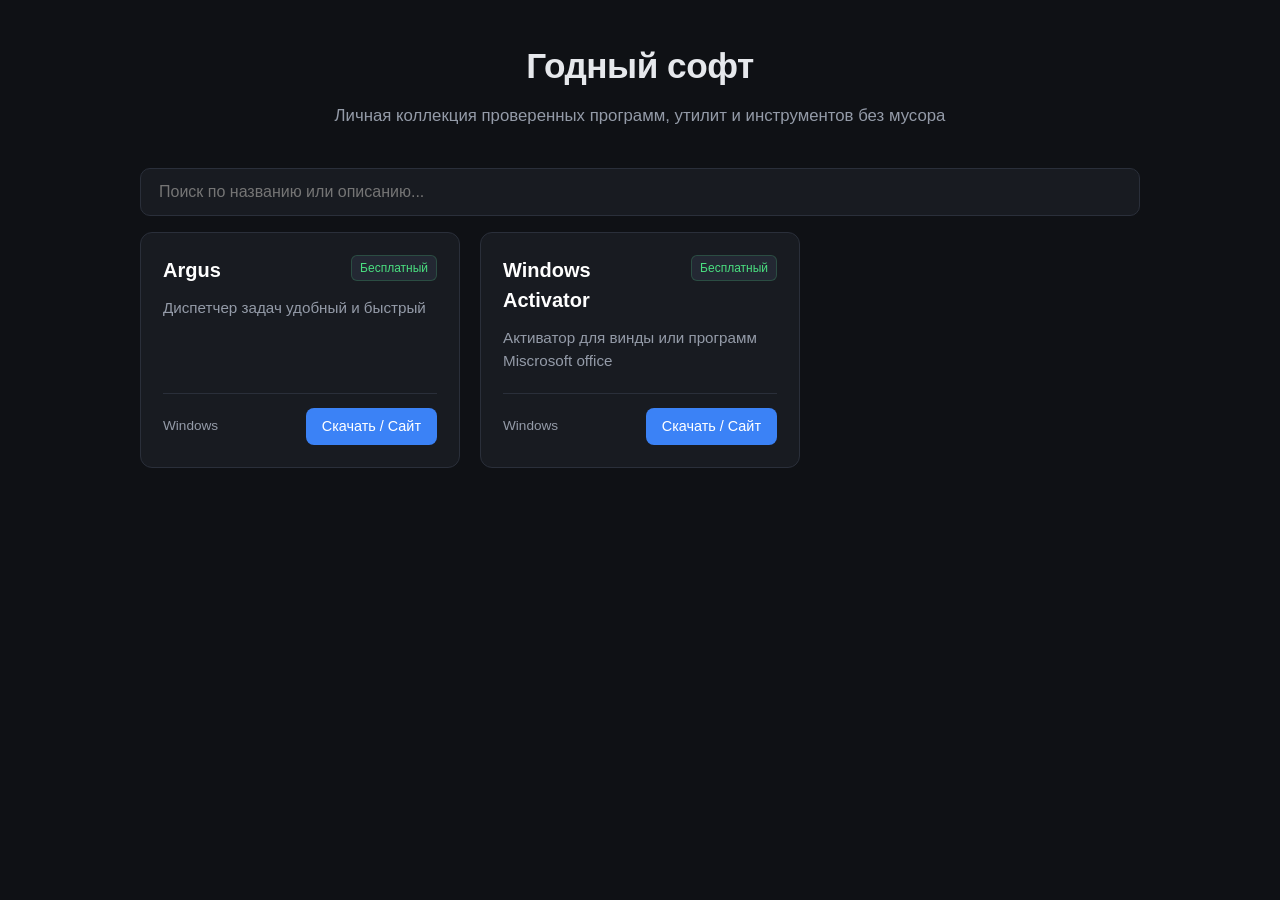
<file: pc.html>
<!DOCTYPE html>
<html lang="ru">
<head>
  <meta charset="UTF-8">
  <meta name="viewport" content="width=device-width, initial-scale=1.0">
  <title>Полезный софт — Подборка программ</title>
  <style>
    :root {
      --bg: #0f1115;
      --card-bg: #181b21;
      --card-hover: #1f232b;
      --border: #2a2f3a;
      --text: #e6e8ec;
      --text-muted: #949ba8;
      --accent: #3b82f6;
      --accent-hover: #2563eb;
      --tag-bg: #232833;
    }

    * {
      box-sizing: border-box;
      margin: 0;
      padding: 0;
    }

    body {
      font-family: -apple-system, BlinkMacSystemFont, "Segoe UI", Roboto, Inter, sans-serif;
      background-color: var(--bg);
      color: var(--text);
      line-height: 1.5;
      padding: 40px 20px;
    }

    .container {
      max-width: 1000px;
      margin: 0 auto;
    }

    /* Шапка */
    header {
      text-align: center;
      margin-bottom: 40px;
    }

    header h1 {
      font-size: 2.2rem;
      font-weight: 700;
      margin-bottom: 10px;
      letter-spacing: -0.5px;
    }

    header p {
      color: var(--text-muted);
      font-size: 1.05rem;
    }

    /* Поиск и фильтры */
    .controls {
      display: flex;
      flex-direction: column;
      gap: 16px;
      margin-bottom: 32px;
    }

    .search-input {
      width: 100%;
      padding: 14px 18px;
      font-size: 1rem;
      background-color: var(--card-bg);
      border: 1px solid var(--border);
      border-radius: 10px;
      color: var(--text);
      outline: none;
      transition: border-color 0.2s;
    }

    .search-input:focus {
      border-color: var(--accent);
    }

    .filters {
      display: flex;
      flex-wrap: wrap;
      gap: 8px;
    }

    .filter-btn {
      background-color: var(--card-bg);
      border: 1px solid var(--border);
      color: var(--text-muted);
      padding: 6px 14px;
      border-radius: 20px;
      font-size: 0.9rem;
      cursor: pointer;
      transition: all 0.2s;
    }

    .filter-btn:hover {
      color: var(--text);
      border-color: #404756;
    }

    .filter-btn.active {
      background-color: var(--accent);
      border-color: var(--accent);
      color: #fff;
    }

    /* Сетка карточек */
    .grid {
      display: grid;
      grid-template-columns: repeat(auto-fill, minmax(300px, 1fr));
      gap: 20px;
    }

    .card {
      background-color: var(--card-bg);
      border: 1px solid var(--border);
      border-radius: 12px;
      padding: 22px;
      display: flex;
      flex-direction: column;
      justify-content: space-between;
      transition: transform 0.2s, background-color 0.2s, border-color 0.2s;
    }

    .card:hover {
      transform: translateY(-3px);
      background-color: var(--card-hover);
      border-color: #3a4150;
    }

    .card-header {
      display: flex;
      justify-content: space-between;
      align-items: flex-start;
      gap: 12px;
      margin-bottom: 12px;
    }

    .card-title {
      font-size: 1.25rem;
      font-weight: 600;
      color: #fff;
    }

    .badge {
      font-size: 0.75rem;
      padding: 3px 8px;
      border-radius: 6px;
      background-color: var(--tag-bg);
      color: var(--text-muted);
      white-space: nowrap;
      border: 1px solid var(--border);
    }

    .badge.free {
      color: #4ade80;
      border-color: rgba(74, 222, 128, 0.2);
    }

    .card-desc {
      color: var(--text-muted);
      font-size: 0.95rem;
      margin-bottom: 20px;
      flex-grow: 1;
    }

    .card-footer {
      display: flex;
      justify-content: space-between;
      align-items: center;
      padding-top: 14px;
      border-top: 1px solid var(--border);
    }

    .platform {
      font-size: 0.85rem;
      color: var(--text-muted);
    }

    .btn-download {
      display: inline-block;
      background-color: var(--accent);
      color: #fff;
      text-decoration: none;
      padding: 8px 16px;
      border-radius: 8px;
      font-size: 0.9rem;
      font-weight: 500;
      transition: background-color 0.2s;
    }

    .btn-download:hover {
      background-color: var(--accent-hover);
    }

    .empty-state {
      text-align: center;
      color: var(--text-muted);
      padding: 40px 0;
      display: none;
    }

    footer {
      text-align: center;
      margin-top: 60px;
      color: var(--text-muted);
      font-size: 0.85rem;
    }
  </style>
</head>
<body>

  <div class="container">
    <header>
      <h1>Годный софт</h1>
      <p>Личная коллекция проверенных программ, утилит и инструментов без мусора</p>
    </header>

    <!-- Блок поиска и кнопок фильтрации -->
    <div class="controls">
      <input type="text" id="searchInput" class="search-input" placeholder="Поиск по названию или описанию...">
    <main class="grid" id="programsGrid">




      
      <!-- === НАЧАЛО КАРТОЧКИ (копируй этот блок для новой программы) === -->
      <article class="card">
        <div>
          <div class="card-header">
            <h2 class="card-title">Argus</h2>
            <span class="badge free">Бесплатный</span>
          </div>
          <p class="card-desc">
            Диспетчер задач удобный и быстрый</p>
        </div>
        <div class="card-footer">
          <span class="platform">Windows</span>
          <a href="https://github.com/Ray-lea/Argus/releases" target="_blank" rel="noopener" class="btn-download">Скачать / Сайт</a>
        </div>
      </article>
      <!-- === КОНЕЦ КАРТОЧКИ === -->
<!-- === НАЧАЛО КАРТОЧКИ (копируй этот блок для новой программы) === -->
      <article class="card">
        <div>
          <div class="card-header">
            <h2 class="card-title">Windows Activator</h2>
            <span class="badge free">Бесплатный</span>
          </div>
          <p class="card-desc">
            Активатор для винды или программ Miscrosoft office</p>
        </div>
        <div class="card-footer">
          <span class="platform">Windows</span>
          <a href="https://github.com/massgravel/Microsoft-Activation-Scripts" target="_blank" rel="noopener" class="btn-download">Скачать / Сайт</a>
        </div>
      </article>
      <!-- === КОНЕЦ КАРТОЧКИ === -->














      
    </main>

    <div id="emptyState" class="empty-state">
      По вашему запросу ничего не найдено.
    </div>

  </div>

  <!-- Скрипт для работы поиска и фильтров -->
  <script>
    const searchInput = document.getElementById('searchInput');
    const filterBtns = document.querySelectorAll('.filter-btn');
    const cards = document.querySelectorAll('.card');
    const emptyState = document.getElementById('emptyState');

    let currentCategory = 'all';
    let currentSearch = '';

    function filterCards() {
      let visibleCount = 0;

      cards.forEach(card => {
        const category = card.getAttribute('data-category');
        const text = card.innerText.toLowerCase();

        const matchesCategory = currentCategory === 'all' || category === currentCategory;
        const matchesSearch = text.includes(currentSearch);

        if (matchesCategory && matchesSearch) {
          card.style.display = 'flex';
          visibleCount++;
        } else {
          card.style.display = 'none';
        }
      });

      emptyState.style.display = visibleCount === 0 ? 'block' : 'none';
    }

    // Поиск при вводе текста
    searchInput.addEventListener('input', (e) => {
      currentSearch = e.target.value.toLowerCase().trim();
      filterCards();
    });

    // Переключение категорий
    filterBtns.forEach(btn => {
      btn.addEventListener('click', () => {
        filterBtns.forEach(b => b.classList.remove('active'));
        btn.classList.add('active');
        currentCategory = btn.getAttribute('data-filter');
        filterCards();
      });
    });
  </script>

</body>
</html>
</file>
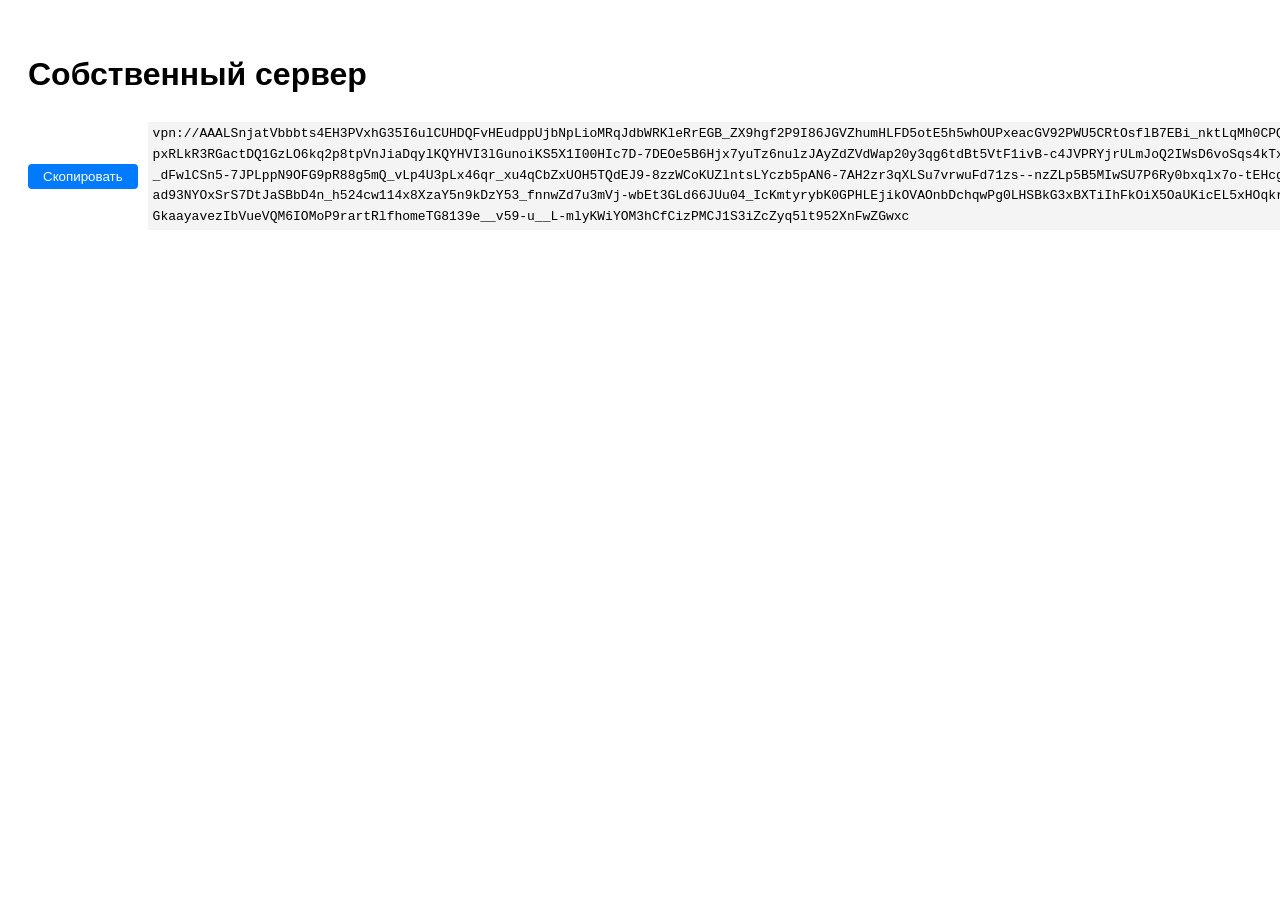
<file: vpn.html>
<!DOCTYPE html>
<html lang="ru">
<head>
    <meta charset="UTF-8">
    <meta name="viewport" content="width=device-width, initial-scale=1.0">
    <title>VPN Настройки</title>
    <style>
        body { font-family: sans-serif; padding: 20px; line-height: 1.6; }
        .config-item { 
            margin-bottom: 15px; 
            display: flex; 
            align-items: center; 
            gap: 10px; 
        }
        button {
            padding: 5px 15px;
            cursor: pointer;
            background-color: #007bff;
            color: white;
            border: none;
            border-radius: 4px;
        }
        button:hover { background-color: #0056b3; }
        .text-value { font-family: monospace; background: #f4f4f4; padding: 2px 5px; }
    </style>
</head>
<body>

    <h1>Собственный сервер</h1>
    
    <div class="config-item">
        <button onclick="copyText('vpn://[base64]', this)">Скопировать</button>
        <span class="text-value">vpn://[base64]</span>
    </div>



    <script>
        function copyText(text, btn) {
            // Копирование в буфер обмена
            navigator.clipboard.writeText(text).then(() => {
                // Визуальное подтверждение на кнопке
                const originalText = btn.innerText;
                btn.innerText = 'Готово!';
                btn.style.backgroundColor = '#28a745';

                // Возвращаем текст кнопки обратно через 2 секунды
                setTimeout(() => {
                    btn.innerText = originalText;
                    btn.style.backgroundColor = '#007bff';
                }, 2000);
            }).catch(err => {
                console.error('Ошибка при копировании: ', err);
            });
        }
    </script>

</body>
</html>
</file>
